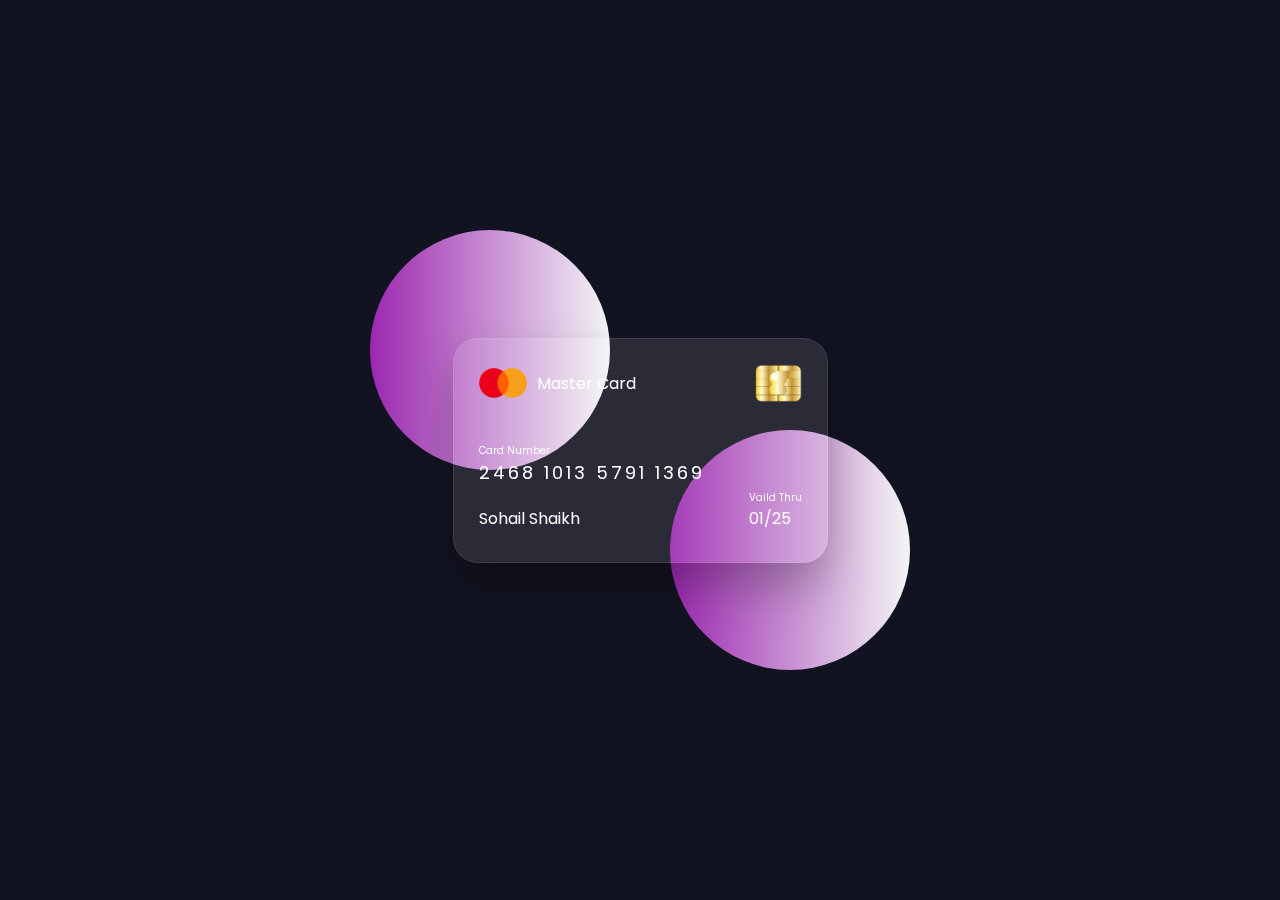
<file: Credit Card UI/index.html>
<!DOCTYPE html>
<html lang="en">
<head>
    <meta charset="UTF-8">
    <meta name="viewport" content="width=device-width, initial-scale=1.0">
    <title>Credit Card</title>
    <link rel="stylesheet" href="./style.css">
</head>
<body>
  <section>
      <div class="container">
            <div class="card front-face">
                <header>
                    <span class="logo">
                     <img src="image/mastercard logo.png" alt="master-card-logo">
                     <h5>Master Card</h5>
                    </span>
                    <img src="./image/credit card.png" alt="card-chip" class="chip">
                </header>

                <div class="card-details">
                    <div class="name-number">
                        <h6>Card Number</h6>
                        <h5 class="number">2468 1013 5791 1369</h5>
                        <h5 class="name">Sohail Shaikh</h5>
                    </div>

                    <div class="vaild-date">
                        <h6>Vaild Thru</h6>
                        <h5>01/25</h5>
                    </div>
                </div>
            </div>

            <div class="card back-face">
                <h6>
                    For customer service call +917 0000 4747 or email at mastercard@dummy.com
                </h6>
                <span class="magnetic-strip"></span>
                <div class="signature"><i>123</i></div>
                <h5>
                    Lorem ipsum, dolor sit amet consectetur adipisicing elit. Unde sequi labore consequuntur dolore nemo perspiciatis quia, dignissimos minima minus dolorum cumque! Ducimus odio sed debitis suscipit officiis, tenetur nobis obcaecati.
                </h5>
            </div>            
      </div>
  </section>
</body>
</html>
</file>
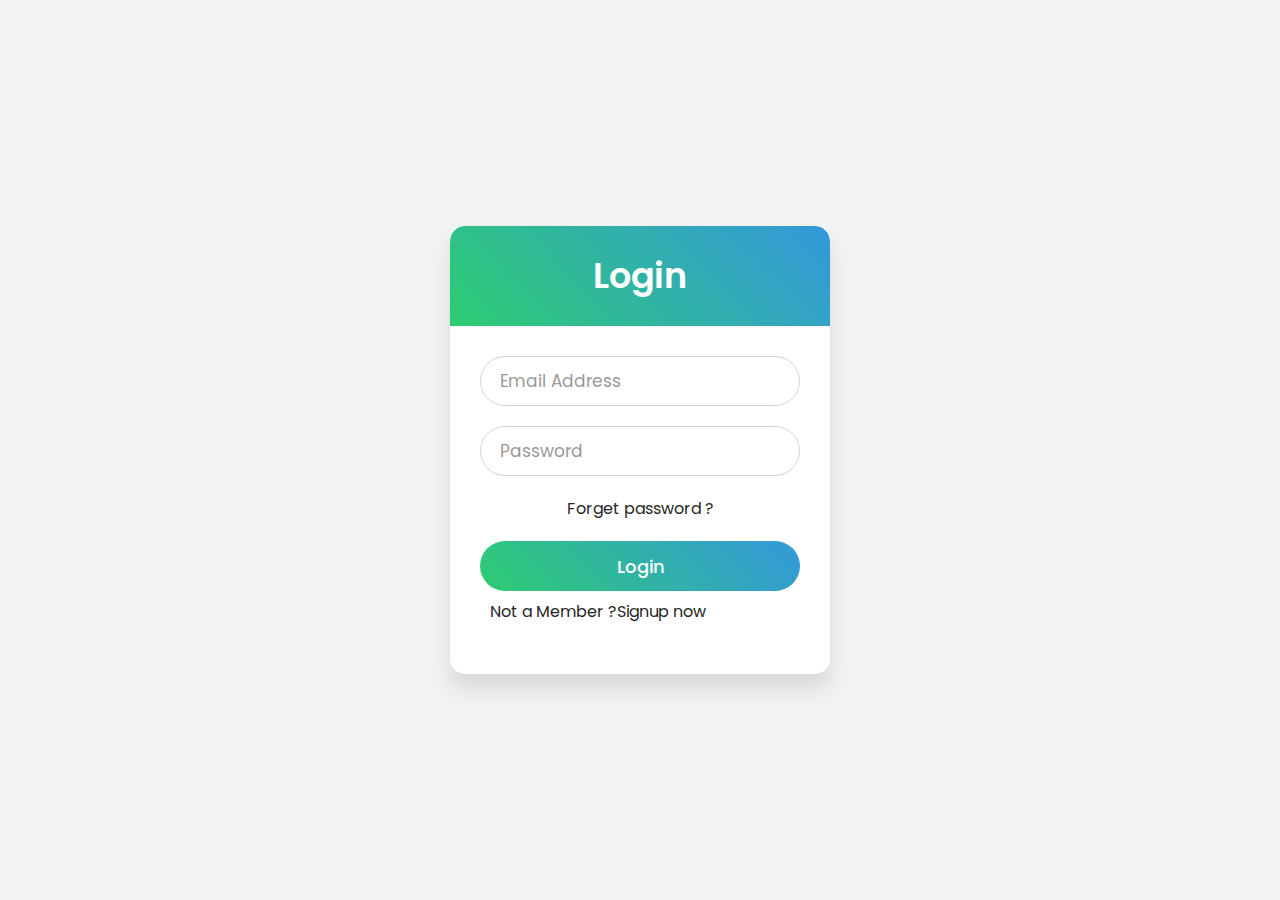
<file: Login Page/index.html>
<!DOCTYPE html>
<html lang="en">
<head>
    <meta charset="UTF-8">
    <meta name="viewport" content="width=device-width, initial-scale=1.0">
    <link rel="stylesheet" href="style.css">
    
    <title>Login Page</title>
</head>
<body>
    <div class="wrapper">
        <div class="title">Login</div>

        <form action="#">
            <div class="field">
                <input type="text" required>
                <label>Email Address</label>
            </div>

            <div class="field">
                <input type="password" required>
                <label>Password</label>
            </div>

            <div class="pass-link"><a href="#" target="_blank">Forget password ?</a></div>

            <div class="field">
                <input type="submit" value="Login">
            </div>

            <div class="signup-link">Not a Member ?<a href="#">Signup now</a></div>
        </form>
    </div>
</body>
</html>
</file>
<file: Credit Card UI/style.css>
/* Import Google fonts Poppins */
@import url('https://fonts.googleapis.com/css2?family=Abril+Fatface&family=Merriweather&family=Open+Sans:ital,wght@0,300;0,500;1,400&family=Poppins:wght@300;400;500;600&family=Space+Mono&family=Work+Sans:wght@400;500;800&display=swap');

* {
    margin: 0;
    padding: 0;
    box-sizing: border-box;
    font-family: 'Poppins', sans-serif;
}

section {
    position: relative;
    min-height: 100vh;
    width: 100%;
    background-color: #121321;
    display: flex;
    align-items: center;
    justify-content: center;
    color: #fff;
    perspective: 1000px;
}

section::before {
    content: "";
    position: absolute;
    height: 240px;
    width: 240px;
    border-radius: 50%;
    transform: translate(-150px, -100px);
    background: linear-gradient(90deg, #9c27b0, #f3f5f5);
}

section::after {
    content: "";
    position: absolute;
    height: 240px;
    width: 240px;
    border-radius: 50%;
    transform: translate(150px, 100px);
    background: linear-gradient(90deg, #9c27b0, #f3f5f5);
}

.container {
    position: relative;
    height: 225px;
    width: 375px;
    z-index: 100;
    transition: 0.6s;
    transform-style: preserve-3d;
}

.container:hover {
    transform: rotateY(180deg);
}

.container .card {
    position: absolute;
    background-color: rgba(255, 255, 255, 0.1);
    height: 100%;
    width: 100%;
    padding: 25px;
    border-radius: 25px;
    box-shadow: 0 25px 45px rgba(0, 0, 0, 0.25);
    border: 1px solid rgba(255, 255, 255, 0.1);
    backface-visibility: hidden;
}

.front-face header,
.front-face .logo {
    display: flex;
    align-items: center;
}

.front-face header{
    justify-content: space-between;
}
.front-face .logo img {
    width: 48px;
    margin-right: 10px;
}

h5 {
    font-size: 16px;
    font-weight: 400;
}

.front-face .chip {
    width: 48px;
}

.front-face .card-details {
    margin-top: 40px;
    display: flex;
    align-items: flex-end;
    justify-content: space-between;
}

h6 {
    font-size: 10px;
    font-weight: 400;
}

h5.number {
    font-size: 18px;
    letter-spacing: 3px;
}

h5.name {
    margin-top: 20px;
}

.card.back-face {
    border: none;
    padding: 15px 25px 25px 25px;
    transform: rotateY(180deg);
}

.card.back-face h6{
    font-size: 8px;
}

.card.back-face .magnetic-strip{
    position: absolute;
    top: 40px;
    left: 0;
    height: 45px;
    width: 100%;
    background-color: #000;
}

.card.back-face .signature{
    display: flex;
    justify-content: flex-end;
    align-items: center;
    margin-top: 80px;
    height: 40px;
    width: 85%;
    border-radius: 6px;
    background: repeating-linear-gradient(#fff, #fff 3px, #efefef 0px, #efefef 9px);
}

.signature i {
    color: #000;
    font-size: 12px;
    padding: 4px 6px;
    border-radius: 4px;
    margin-right: -30px;
    background-color: #fff;
    z-index: -1;
}

.card.back-face h5{
    font-size: 8px;
    margin-top: 15px;
}
</file>
<file: Login Page/style.css>
/* Import Google fonts Poppins */
@import url('https://fonts.googleapis.com/css2?family=Abril+Fatface&family=Merriweather&family=Open+Sans:ital,wght@0,300;0,500;1,400&family=Poppins:wght@300;400;500;600&family=Space+Mono&family=Work+Sans:wght@400;500;800&display=swap');

* {
    margin: 0;
    padding: 0;
    box-sizing: border-box;
    font-family: 'Poppins', sans-serif;
}

html, body {
    height: 100%;
    margin: 0;
    display: flex;
    justify-content: center;
    align-items: center;
    background: #f2f2f2;
}

.wrapper {
    width: 380px;
    background: #fff;
    border-radius: 15px;
    box-shadow: 0px 15px 20px rgba(0, 0, 0, 0.1);
    overflow: hidden;
}

.wrapper .title {
    color: #fff;
    font-size: 35px;
    font-weight: 600;
    text-align: center;
    line-height: 100px;
    border-radius: 15px 15px 0 0;
    background: linear-gradient(-135deg, #3498db, #2ecc71);
}

.wrapper form {
    padding: 10px 30px 50px 30px;
}

.wrapper form .field {
    position: relative;
    margin-top: 20px;
}

.wrapper form .field input {
    height: 50px; /* Set the height as desired */
    width: 100%;
    padding: 0 20px;
    outline: none;
    border-radius: 25px;
    font-size: 17px;
    border: 1px solid lightgray;
    transition: 0.5s all ease;
}

.wrapper form .field input:focus,
.wrapper form .field input:valid {
    border-color: #4158d0;
}

.wrapper form .field label {
    position: absolute;
    top: 50%;
    transform: translateY(-50%);
    font-size: 17px;
    color: #999;
    left: 20px;
    pointer-events: none;
    transition: 0.5s all ease;
}

.wrapper form .field input:focus ~ label,
.wrapper form .field input:valid ~ label {
    top: 0;
    color: #4158d0;
    background: #fff;
    transform: translateY(-50%);
    font-size: 16px;
}

.wrapper form .field input[type="submit"] {
    color: #fff;
    background: linear-gradient(-135deg, #3498db, #2ecc71);
    font-size: 18px;
    font-weight: 500;
    border: none;
    cursor: pointer;
    transition: 0.5s all ease;
}

.wrapper form .field input[type="submit"]:active {
    transform: scale(0.95);
}

.wrapper form .signup-link {
    color: #262626; /* Change the color to desired color */
    margin: 8px 0 0 10px;
}

.wrapper form .pass-link {
    color: #262626;
    text-align: center;
    margin-top: 20px;
}

.wrapper form .pass-link a,
.wrapper form .signup-link a {
    color: #262626;
    text-decoration: none;
}

.wrapper form .pass-link a:hover,
.wrapper form .signup-link a:hover {
    color: #4158d0;
    text-decoration: underline;
}
</file>
